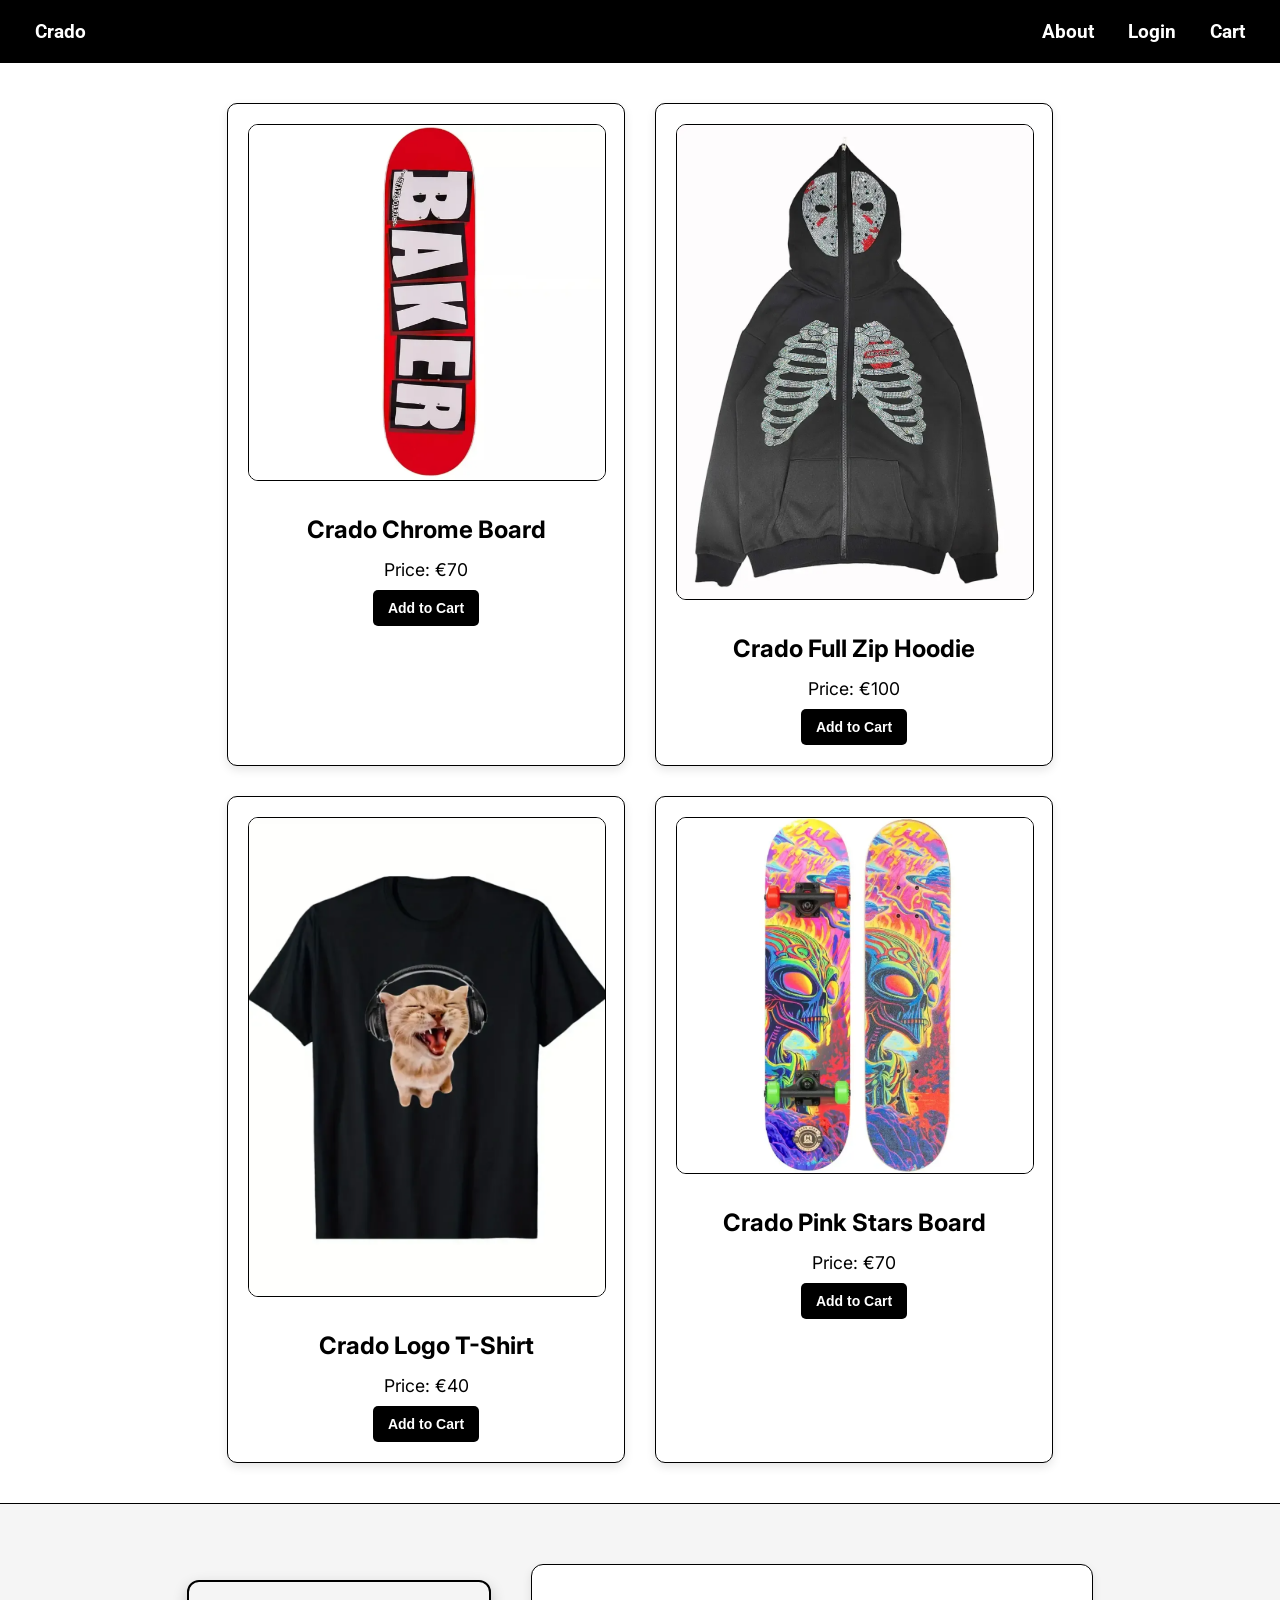
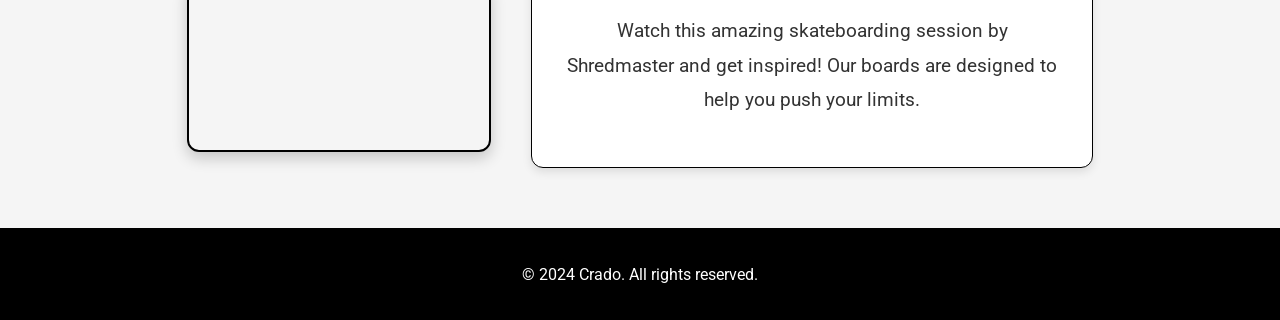
<file: index.html>
<!DOCTYPE html>
<html lang="en">
<head>
    <meta charset="UTF-8">
    <meta name="viewport" content="width=device-width, initial-scale=1.0">
    <title>Crado - Products</title>
    <link rel="stylesheet" href="styles.css">
</head>
<body>

<header>
    <nav>
        <a href="index.html" class="logo">Crado</a>
        <div>
            <a href="about.html">About</a>
            <a href="contact.html">Login</a>
            <a href="cart.html">Cart</a>
        </div>
    </nav>
</header>

<div class="container">
    <section id="products" class="products">
        <div class="product">
            <img src="redboard.png" alt="Crado Chrome Board">
            <h3>Crado Chrome Board</h3>
            <p>Price: €70</p>
            <button onclick="addToCart('Crado Chrome Board', '€70', 'redboard.png')">Add to Cart</button>
        </div>
        <div class="product">
            <img src="ziphoddie.png" alt="Crado Full Zip Hoodie">
            <h3>Crado Full Zip Hoodie</h3>
            <p>Price: €100</p>
            <button onclick="addToCart('Crado Full Zip Hoodie', '€100', 'ziphoddie.png')">Add to Cart</button>
        </div>
        <div class="product">
            <img src="shirt.png" alt="Crado Logo T-Shirt">
            <h3>Crado Logo T-Shirt</h3>
            <p>Price: €40</p>
            <button onclick="addToCart('Crado Logo T-Shirt', '€40', 'shirt.png')">Add to Cart</button>
        </div>
        <div class="product">
            <img src="pinkboard.png" alt="Crado Pink Stars Board">
            <h3>Crado Pink Stars Board</h3>
            <p>Price: €70</p>
            <button onclick="addToCart('Crado Pink Stars Board', '€70', 'pinkboard.png')">Add to Cart</button>
        </div>
    </section>
</div>

<script>
    // Function to add items to Local Storage
    function addToCart(name, price, image) {
        let cart = JSON.parse(localStorage.getItem("cart")) || []; // Retrieve existing cart
        cart.push({ name, price, image }); // Add new product details
        localStorage.setItem("cart", JSON.stringify(cart)); // Save updated cart
        alert(`${name} has been added to your cart!`);
    }
</script>

<div class="youtube-video">
    <div class="video-container">
        <iframe 
            src="https://www.youtube.com/embed/GTyQs_ogxD0" 
            title="YouTube video player" 
            frameborder="0" 
            allow="accelerometer; autoplay; clipboard-write; encrypted-media; gyroscope; picture-in-picture" 
            allowfullscreen>
        </iframe>
    </div>
    <div class="description">
        <p>
            Watch this amazing skateboarding session by Shredmaster and get inspired! Our boards are designed to help you push your limits.
        </p>
    </div>
</div>

<footer>
    <p>&copy; 2024 Crado. All rights reserved.</p>
</footer>

</body>
</html>
</file>
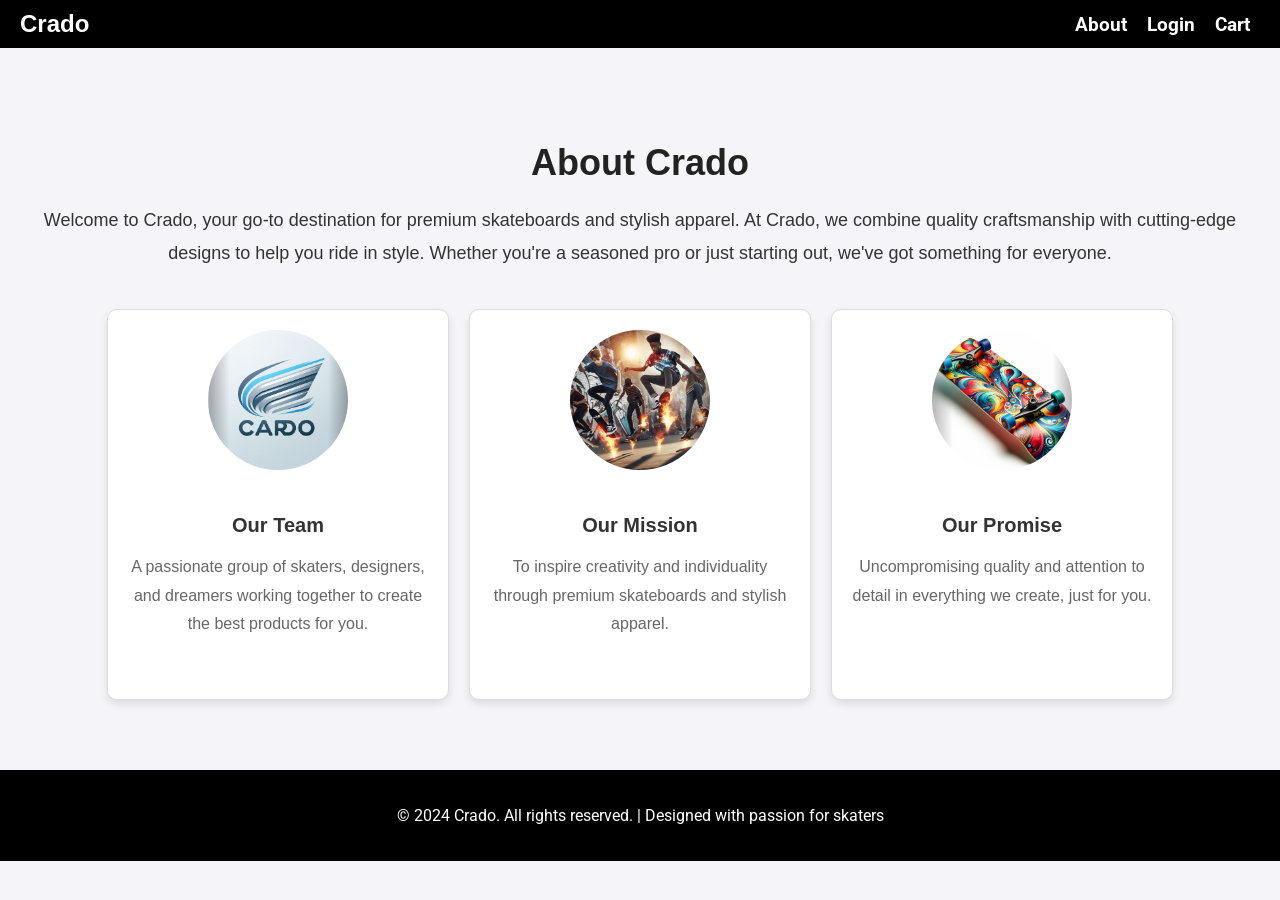
<file: about.html>
<!DOCTYPE html>
<html lang="en">
<head>
    <meta charset="UTF-8">
    <meta name="viewport" content="width=device-width, initial-scale=1.0">
    <title>About Crado</title>
    <link rel="stylesheet" href="styles.css">
    <style>
        /* General body styles */
        body {
            font-family: Arial, sans-serif;
            margin: 0;
            padding: 0;
            background-color: #f4f4f9; /* Subtle background color */
            color: #333; /* Darker text color for contrast */
        }

        /* Header styles */
        header {
            background-color: #000; /* Black header */
            color: #fff;
            padding: 10px 20px;
            display: flex;
            justify-content: space-between;
            align-items: center;
        }

        header a.logo {
            font-size: 24px;
            font-weight: bold;
            text-decoration: none;
            color: #fff;
        }

        header nav a {
            color: #fff;
            text-decoration: none;
            margin: 0 10px;
            font-weight: bold;
            transition: color 0.3s ease;
        }

        header nav a:hover {
            color: #f39c12; /* Gold hover effect */
        }

        /* About section styles */
        .container {
            max-width: 1200px;
            margin: 50px auto;
            text-align: center;
            padding: 20px;
        }

        .container h1 {
            font-size: 36px;
            margin-bottom: 20px;
            color: #222;
        }

        .container p {
            font-size: 18px;
            line-height: 1.8;
            margin-bottom: 40px;
        }

        /* About cards */
        .about-cards {
            display: flex;
            flex-wrap: wrap;
            gap: 20px;
            justify-content: center;
        }

        .about-card {
            background-color: #fff;
            border: 1px solid #ddd;
            border-radius: 10px;
            box-shadow: 0 4px 8px rgba(0, 0, 0, 0.1);
            width: 300px;
            padding: 20px;
            text-align: center;
            transition: transform 0.3s ease, box-shadow 0.3s ease;
        }

        .about-card:hover {
            transform: translateY(-5px);
            box-shadow: 0 6px 12px rgba(0, 0, 0, 0.2);
        }

        .about-card img {
    width: 140px; /* Increased size */
    height: 140px; /* Match width for perfect circle */
    border-radius: 50%; /* Keeps the image circular */
    margin-bottom: 20px;
    object-fit: cover; /* Ensures the image doesn't stretch */
}


        .about-card h3 {
            font-size: 20px;
            margin-bottom: 10px;
        }

        .about-card p {
            font-size: 16px;
            color: #666;
        }

        /* Footer styles */
        footer {
            background-color: #000;
            color: #fff;
            text-align: center;
            padding: 20px 0;
            margin-top: 50px;
        }
    </style>
</head>
<body>

<header>
    <a href="index.html" class="logo">Crado</a>
    <nav>
        <a href="about.html">About</a>
        <a href="contact.html">Login</a>
        <a href="cart.html">Cart</a>
    </nav>
</header>

<div class="container">
    <h1>About Crado</h1>
    <p>Welcome to Crado, your go-to destination for premium skateboards and stylish apparel. At Crado, we combine quality craftsmanship with cutting-edge designs to help you ride in style. Whether you're a seasoned pro or just starting out, we've got something for everyone.</p>

    <div class="about-cards">
        <div class="about-card">
            <img src="team.png" alt="Our Team">
            <h3>Our Team</h3>
            <p>A passionate group of skaters, designers, and dreamers working together to create the best products for you.</p>
        </div>
        <div class="about-card">
            <img src="mission.png" alt="Our Mission">
            <h3>Our Mission</h3>
            <p>To inspire creativity and individuality through premium skateboards and stylish apparel.</p>
        </div>
        <div class="about-card">
            <img src="quality.png" alt="Our Promise">
            <h3>Our Promise</h3>
            <p>Uncompromising quality and attention to detail in everything we create, just for you.</p>
        </div>
    </div>
</div>

<footer>
    <p>&copy; 2024 Crado. All rights reserved. | Designed with passion for skaters</p>
</footer>

</body>
</html>
</file>
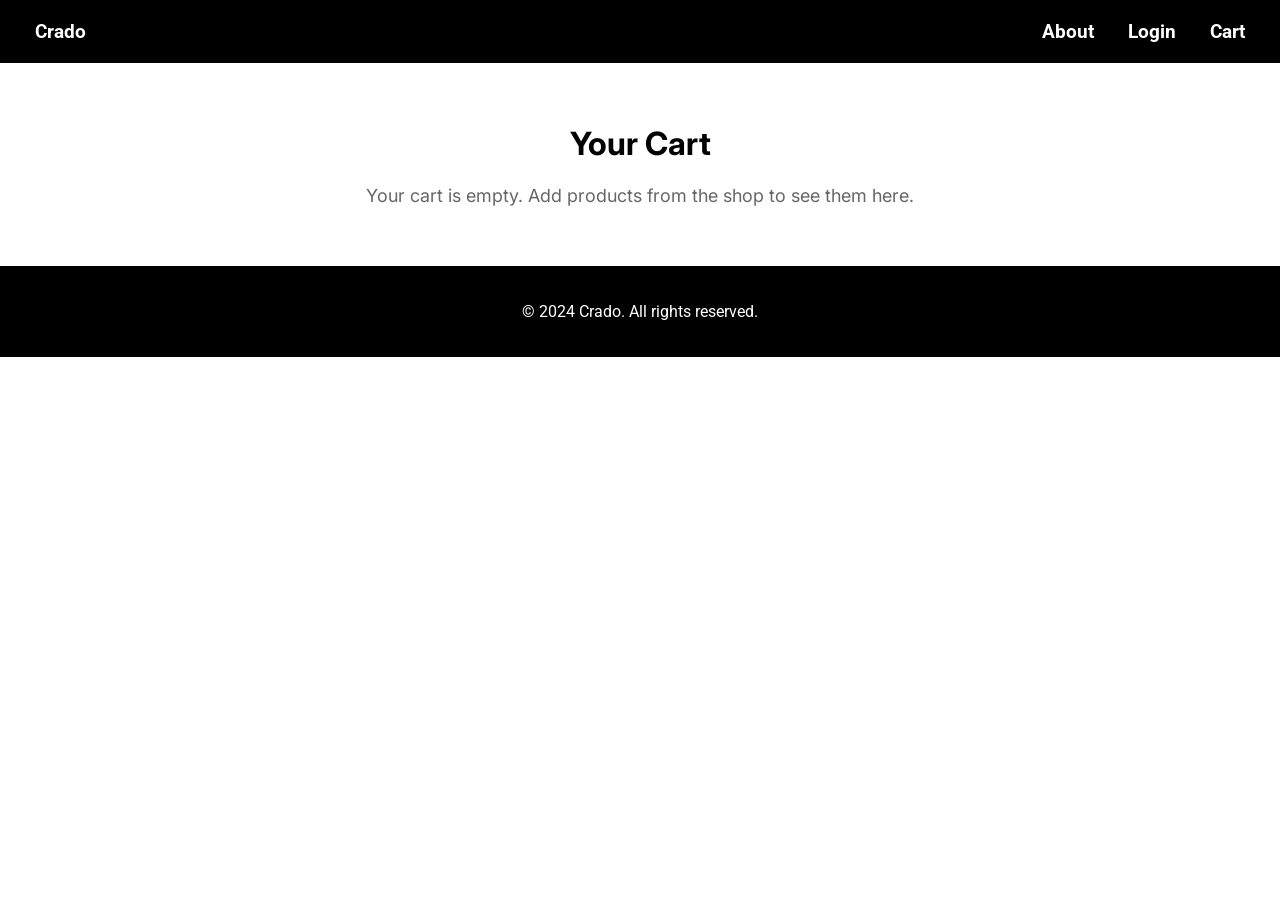
<file: cart.html>
<!DOCTYPE html>
<html lang="en">
<head>
    <meta charset="UTF-8">
    <meta name="viewport" content="width=device-width, initial-scale=1.0">
    <title>Crado - Cart</title>
    <link rel="stylesheet" href="styles.css">
    <style>
        .cart-item {
            display: flex;
            align-items: center;
            justify-content: space-between;
            margin: 15px 0;
            border-bottom: 1px solid #ddd;
            padding-bottom: 10px;
        }

        .cart-item img {
            width: 80px;
            margin-right: 15px;
            border-radius: 5px;
        }

        .cart-item h3, .cart-item p {
            margin: 0;
        }

        .remove-btn {
            background-color: red;
            color: white;
            border: none;
            padding: 5px 10px;
            border-radius: 5px;
            cursor: pointer;
            font-size: 14px;
        }

        .remove-btn:hover {
            background-color: darkred;
        }

        .cart-empty {
            font-size: 18px;
            color: #666;
        }

        .total-price {
            font-size: 20px;
            font-weight: bold;
            margin-top: 20px;
            text-align: right;
        }

        .checkout-btn {
            background-color: green;
            color: white;
            border: none;
            padding: 10px 20px;
            border-radius: 5px;
            font-size: 18px;
            cursor: pointer;
            display: block;
            margin: 20px auto 0;
        }

        .checkout-btn:hover {
            background-color: darkgreen;
        }

        .checkout-message {
            font-size: 18px;
            font-weight: bold;
            color: #333;
            margin-top: 20px;
        }
    </style>
</head>
<body>

<header>
    <nav>
        <a href="index.html" class="logo">Crado</a>
        <div>
            <a href="about.html">About</a>
            <a href="contact.html">Login</a>
            <a href="cart.html">Cart</a>
        </div>
    </nav>
</header>

<div class="container">
    <h1>Your Cart</h1>
    <div id="cart-items"></div>
    <div id="total-price" class="total-price"></div>
    <button id="checkout-btn" class="checkout-btn">Check Out</button>
    <div id="checkout-message" class="checkout-message"></div>
</div>

<script>
    // Function to display cart items from Local Storage
    document.addEventListener("DOMContentLoaded", () => {
        const cartContainer = document.getElementById("cart-items");
        const totalPriceContainer = document.getElementById("total-price");
        const checkoutMessageContainer = document.getElementById("checkout-message");
        const checkoutButton = document.getElementById("checkout-btn");
        let cart = JSON.parse(localStorage.getItem("cart")) || [];

        function displayCart() {
            cartContainer.innerHTML = ""; // Clear the container
            let totalPrice = 0; // Initialize total price

            if (cart.length === 0) {
                cartContainer.innerHTML = "<p class='cart-empty'>Your cart is empty. Add products from the shop to see them here.</p>";
                totalPriceContainer.innerHTML = ""; // Clear total price if cart is empty
                checkoutButton.style.display = "none"; // Hide checkout button
                return;
            }

            cart.forEach((item, index) => {
                const cartItem = document.createElement("div");
                cartItem.classList.add("cart-item");

                // Extract the numeric price and add to total
                const price = parseFloat(item.price.replace(/[^\d.]/g, ""));
                totalPrice += price;

                cartItem.innerHTML = `
                    <img src="${item.image}" alt="${item.name}">
                    <div>
                        <h3>${item.name}</h3>
                        <p>${item.price}</p>
                    </div>
                    <button class="remove-btn" onclick="removeFromCart(${index})">Remove</button>
                `;
                cartContainer.appendChild(cartItem);
            });

            // Display total price
            totalPriceContainer.innerHTML = `Total Price: €${totalPrice.toFixed(2)}`;
            checkoutButton.style.display = "block"; // Show checkout button
        }

        // Function to remove an item from the cart
        window.removeFromCart = (index) => {
            cart.splice(index, 1); // Remove the item at the given index
            localStorage.setItem("cart", JSON.stringify(cart)); // Update Local Storage
            displayCart(); // Re-render cart
        };

        // Function to handle checkout
        checkoutButton.addEventListener("click", () => {
            if (cart.length === 0) return;

            let itemList = cart.map(item => `- ${item.name} (${item.price})`).join("<br>");
            let totalPrice = cart.reduce((sum, item) => sum + parseFloat(item.price.replace(/[^\d.]/g, "")), 0);

            checkoutMessageContainer.innerHTML = `
                <p>You have been checked out!</p>
                <p>Your Items:</p>
                <p>${itemList}</p>
                <p><strong>Total: €${totalPrice.toFixed(2)}</strong></p>
            `;

            // Clear the cart after checkout
            localStorage.removeItem("cart");
            cart = [];
            displayCart();
        });

        displayCart(); // Initial rendering of the cart
    });
</script>

<footer>
    <p>&copy; 2024 Crado. All rights reserved.</p>
</footer>

</body>
</html>
</file>
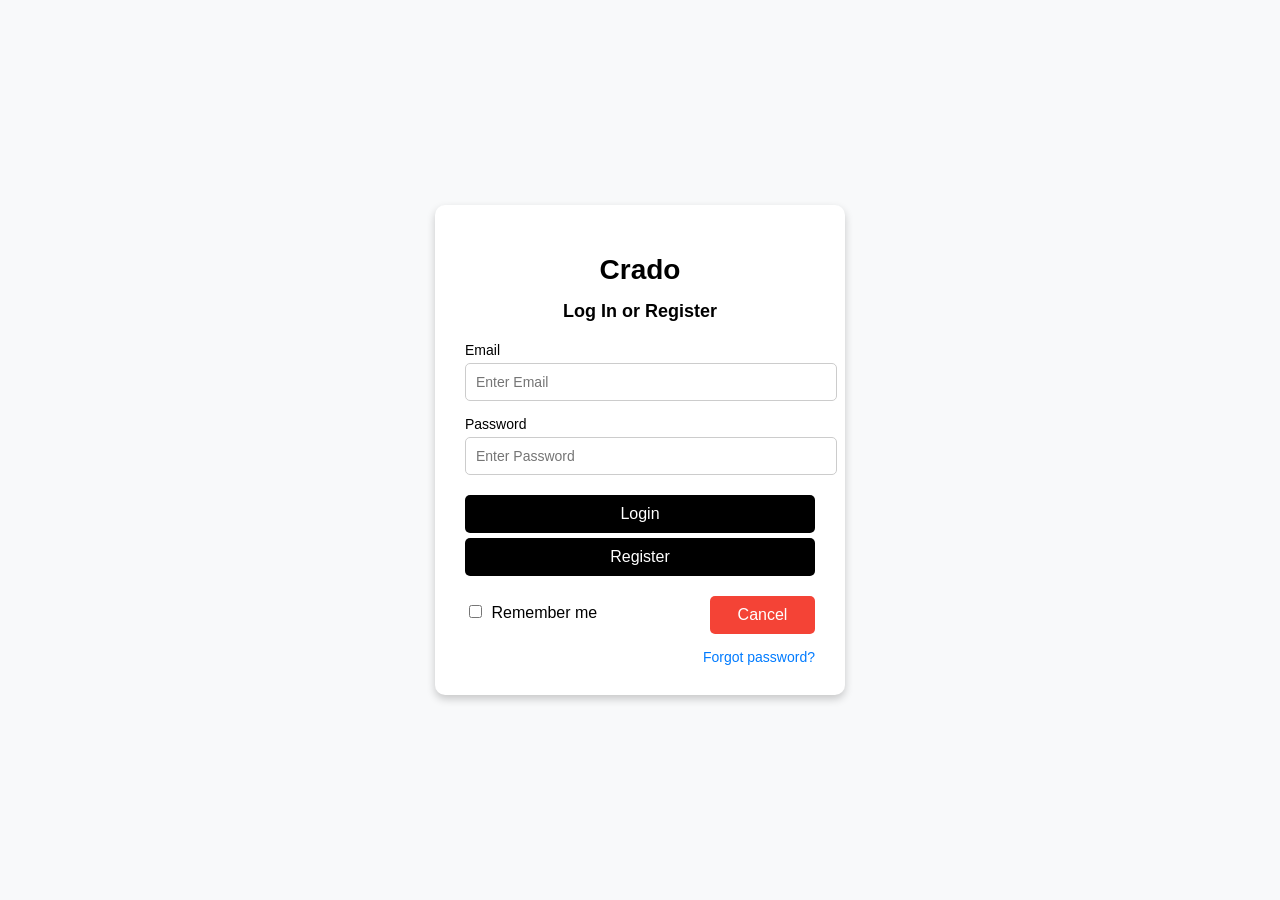
<file: contact.html>
<!DOCTYPE html>
<html lang="en">
<head>
    <meta charset="UTF-8">
    <meta name="viewport" content="width=device-width, initial-scale=1.0">
    <title>Login - Crado</title>
    <style>
        /* General styles */
        body {
            font-family: Arial, sans-serif;
            margin: 0;
            padding: 0;
            display: flex;
            justify-content: center;
            align-items: center;
            height: 100vh;
            background-color: #f8f9fa;
        }

        /* Card container */
        .card {
            background-color: #fff;
            padding: 30px;
            border-radius: 10px;
            box-shadow: 0 4px 8px rgba(0, 0, 0, 0.2);
            width: 350px;
            text-align: center;
        }

        /* Heading styles */
        .card h1 {
            font-size: 28px;
            margin-bottom: 10px;
        }

        .card h2 {
            font-size: 18px;
            margin-bottom: 20px;
            font-weight: bold;
        }

        /* Input styles */
        .input-group {
            margin-bottom: 15px;
            text-align: left;
        }

        .input-group label {
            font-size: 14px;
            margin-bottom: 5px;
            display: block;
        }

        .input-group input {
            width: 100%;
            padding: 10px;
            border: 1px solid #ccc;
            border-radius: 5px;
            font-size: 14px;
        }

        /* Buttons */
        button {
            width: 100%;
            padding: 10px;
            border: none;
            border-radius: 5px;
            background-color: #000;
            color: #fff;
            font-size: 16px;
            cursor: pointer;
            margin-top: 5px;
        }

        button:hover {
            opacity: 0.8;
        }

        /* Remember me and cancel */
        .actions {
            margin: 15px 0;
            display: flex;
            justify-content: space-between;
            align-items: center;
        }

        .actions input[type="checkbox"] {
            margin-right: 5px;
        }

        .cancel-btn {
            background-color: #f44336;
            color: white;
            width: 30%;
        }

        /* Forgot password link */
        .forgot-password {
            font-size: 14px;
            text-align: right;
        }

        .forgot-password a {
            color: #007bff;
            text-decoration: none;
        }

        .forgot-password a:hover {
            text-decoration: underline;
        }
    </style>
</head>
<body>
    <div class="card">
        <h1>Crado</h1>
        <h2>Log In or Register</h2>
        
        <form method="post" action="login.php">
            <div class="input-group">
                <label for="email">Email</label>
                <input type="email" id="email" name="email" placeholder="Enter Email" required>
            </div>
            
            <div class="input-group">
                <label for="password">Password</label>
                <input type="password" id="password" name="password" placeholder="Enter Password" required>
            </div>
            
            <button type="submit">Login</button>
            <button type="submit">Register</button>
            
            <div class="actions">
                <label>
                    <input type="checkbox" name="remember"> Remember me
                </label>
                <button type="button" class="cancel-btn" onclick="window.location.href='index.php'">Cancel</button>
            </div>

            <div class="forgot-password">
                <a href="forgot_password.php">Forgot password?</a>
            </div>
        </form>
    </div>
</body>
</html>
</file>
<file: styles.css>
/* Importing Google Fonts for Modern Typography */
@import url('https://fonts.googleapis.com/css2?family=Inter:wght@400;600&display=swap');
@import url('https://fonts.googleapis.com/css2?family=Roboto:wght@400;700&display=swap');

/* Global Styles */
body {
    font-family: 'Inter', sans-serif;
    margin: 0;
    padding: 0;
    background: #FFFFFF; /* Pure white background */
    color: #000000; /* Black text for contrast */
}

/* Header */
header {
    background: #000000; /* Black header background */
    color: #FFFFFF; /* White text */
    padding: 20px;
}

header nav {
    display: flex;
    justify-content: space-between;
    align-items: center;
}

header nav a {
    color: #FFFFFF; /* White text */
    text-decoration: none;
    margin: 0 15px;
    font-family: 'Roboto', sans-serif;
    font-weight: bold;
    font-size: 1.2em;
    transition: color 0.3s ease, transform 0.3s ease;
}

header nav a:hover {
    color: #CCCCCC; /* Light grey on hover */
    transform: scale(1.1);
}

/* Main Container */
.container {
    padding: 40px;
    text-align: center;
}

/* Centered Content */
.centered-content {
    text-align: center;
    margin: 30px 0;
}

.logo-image {
    width: 120px;
    height: auto;
    margin-bottom: 20px;
}

/* Products Grid */
.products {
    display: flex;
    flex-wrap: wrap;
    gap: 30px;
    justify-content: center;
}

.product {
    background: #FFFFFF; /* Pure white cards */
    color: #000000; /* Black text */
    border: 1px solid #000000; /* Black border */
    border-radius: 10px;
    padding: 20px;
    width: calc(33% - 40px);
    box-shadow: 0 4px 10px rgba(0, 0, 0, 0.1); /* Subtle shadow */
    transition: transform 0.3s ease, box-shadow 0.3s ease;
}

.product img {
    max-width: 100%;
    border-radius: 10px;
    margin-bottom: 15px;
    border: 1px solid #000000; /* Black border for images */
}

.product h3 {
    font-size: 1.5em;
    margin: 15px 0;
    color: #000000; /* Black text */
}

.product p {
    font-size: 1.1em;
    margin: 10px 0;
}

.product a {
    display: inline-block;
    padding: 12px 25px;
    background: #000000; /* Black button */
    color: #FFFFFF; /* White text */
    text-decoration: none;
    font-family: 'Roboto', sans-serif;
    font-weight: bold;
    border-radius: 8px;
    transition: background 0.3s ease, transform 0.3s ease;
}

.product a:hover {
    background: #333333; /* Dark grey on hover */
    transform: scale(1.05);
}

.product:hover {
    transform: translateY(-10px);
    box-shadow: 0 10px 20px rgba(0, 0, 0, 0.2);
}

/* Footer */
footer {
    background: #000000; /* Black footer */
    color: #FFFFFF; /* White text */
    text-align: center;
    padding: 20px;
    font-size: 1em;
    font-family: 'Roboto', sans-serif;
}

/* YouTube Video Section */
/* YouTube Video Section */
.youtube-video {
    display: flex;
    justify-content: center;
    align-items: center;
    gap: 40px; /* Add spacing between video and description */
    padding: 60px; /* Increase padding around the section */
    background: #F5F5F5; /* Light grey background to distinguish the section */
    border-top: 1px solid #000000;
    border-bottom: 1px solid #000000;
}

.youtube-video .video-container {
    border: 2px solid #000000; /* Black border for the video */
    border-radius: 12px;
    box-shadow: 0 6px 15px rgba(0, 0, 0, 0.2); /* Slight shadow for depth */
    overflow: hidden;
    max-width: 600px; /* Restrict video width for better layout */
    aspect-ratio: 16 / 9; /* Maintain video aspect ratio */
}

.youtube-video .video-container iframe {
    border-radius: 10px;
    width: 100%; /* Responsive width */
    height: 100%; /* Responsive height */
}

.youtube-video .description {
    max-width: 500px; /* Restrict width for readability */
    padding: 30px; /* Add padding inside the description box */
    text-align: center;
    font-family: 'Roboto', sans-serif;
    font-size: 1.2em;
    color: #333333; /* Slightly lighter black for text */
    line-height: 1.8; /* Increase line height for better spacing */
    background: #FFFFFF;
    border: 1px solid #000000; /* Add a matching black border */
    border-radius: 12px;
    box-shadow: 0 4px 10px rgba(0, 0, 0, 0.1); /* Subtle shadow */
}


    /* General button styles */
    .product button {
        background-color: #000; /* Black background */
        color: #fff; /* White text */
        border: none;
        padding: 10px 15px;
        border-radius: 5px;
        font-size: 14px;
        font-weight: bold;
        cursor: pointer;
        transition: background-color 0.3s ease, transform 0.2s ease;
    }

    /* Button hover effect */
    .product button:hover {
        background-color: #333; /* Darker black on hover */
        transform: translateY(-3px); /* Lift effect */
    }

    /* Button active state */
    .product button:active {
        background-color: #555; /* Even darker black when pressed */
        transform: translateY(0); /* Remove lift on click */
    }

    /* Button focus outline */
    .product button:focus {
        outline: 2px solid #f39c12; /* Gold focus outline */
        outline-offset: 2px;
    }
</file>
